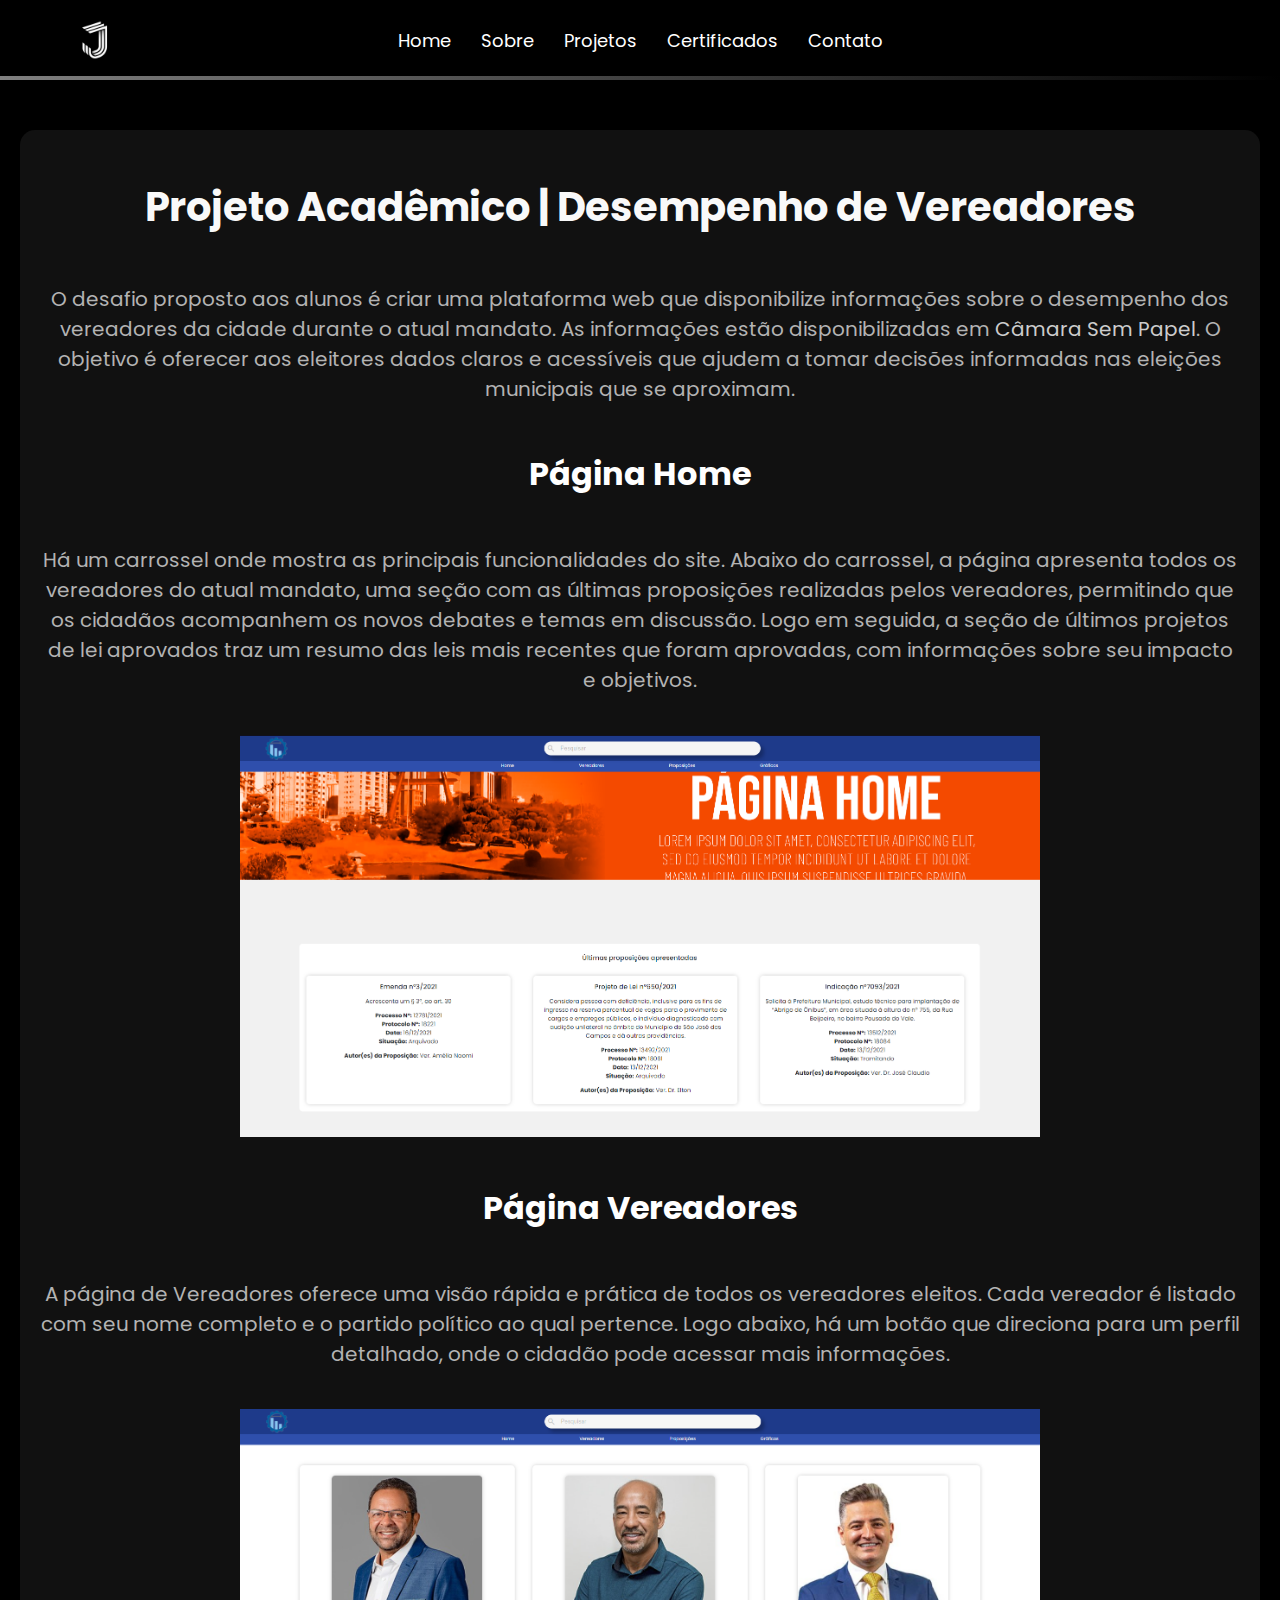
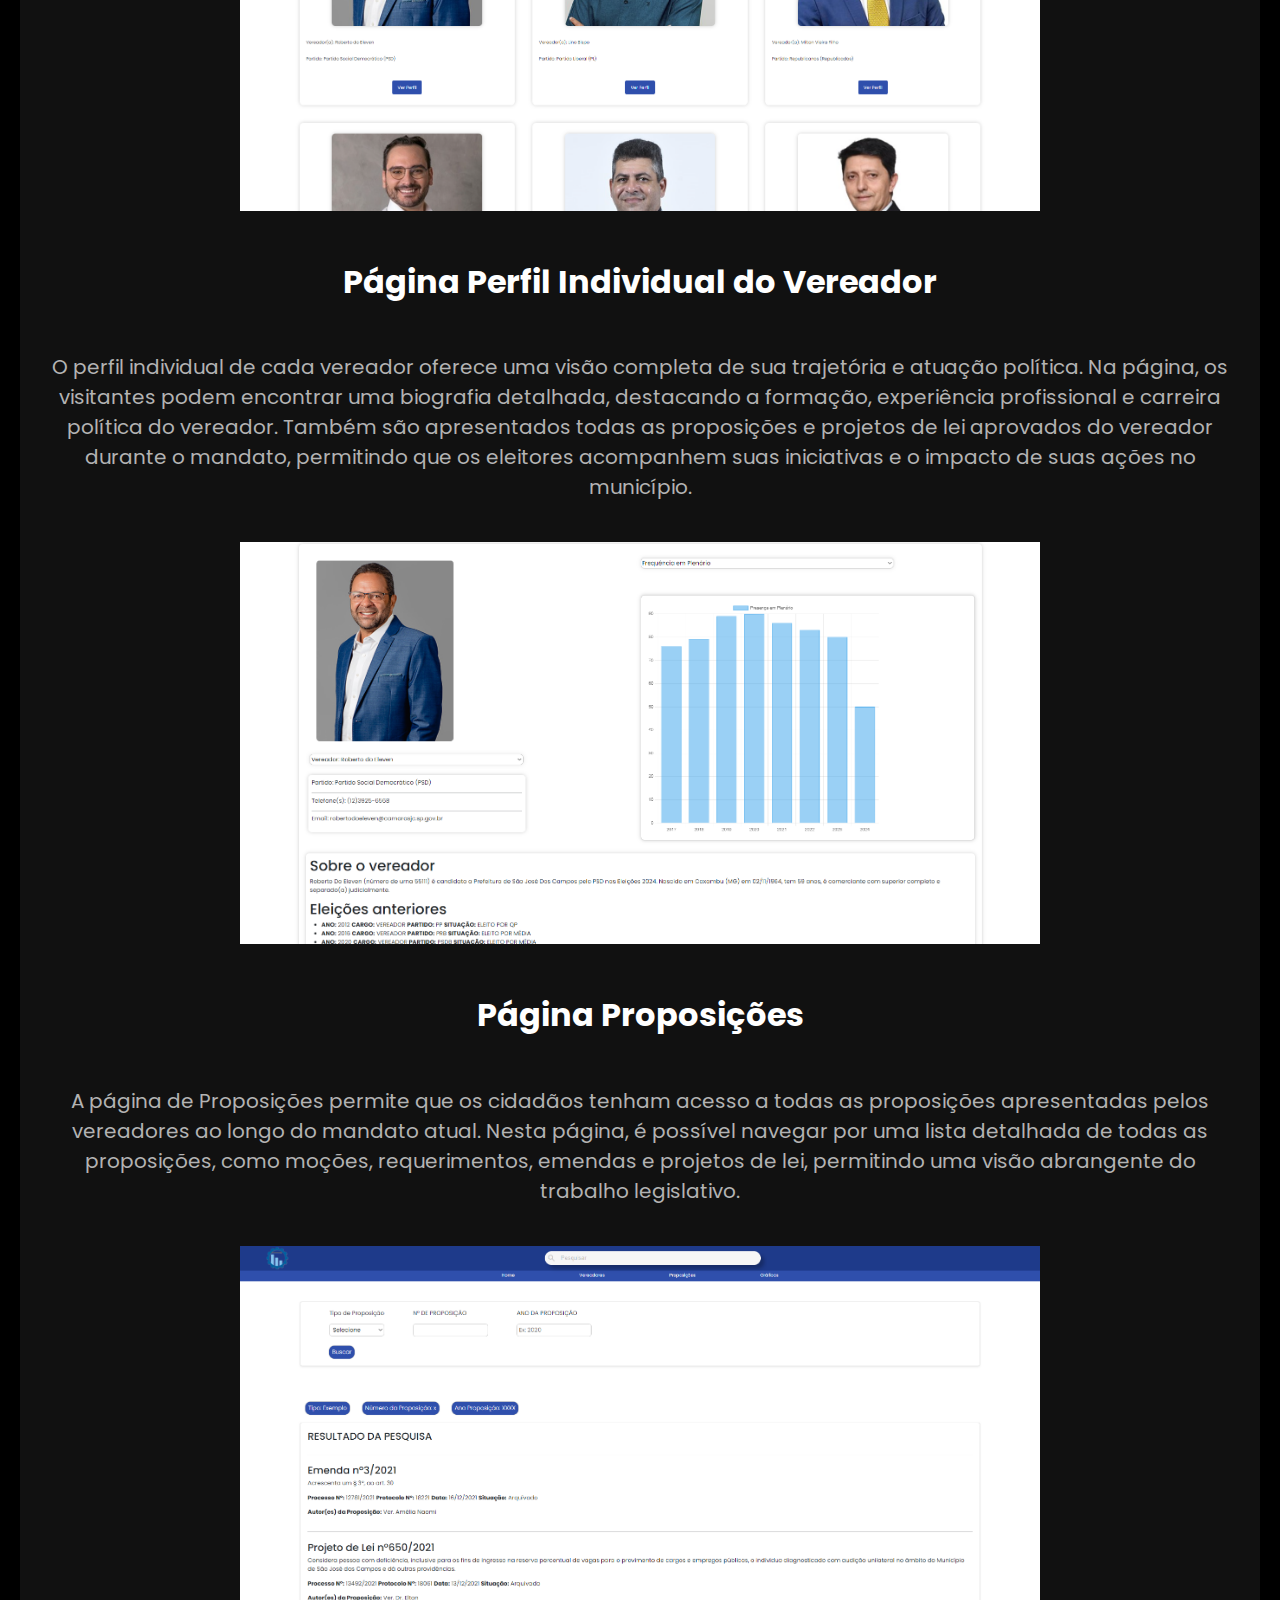
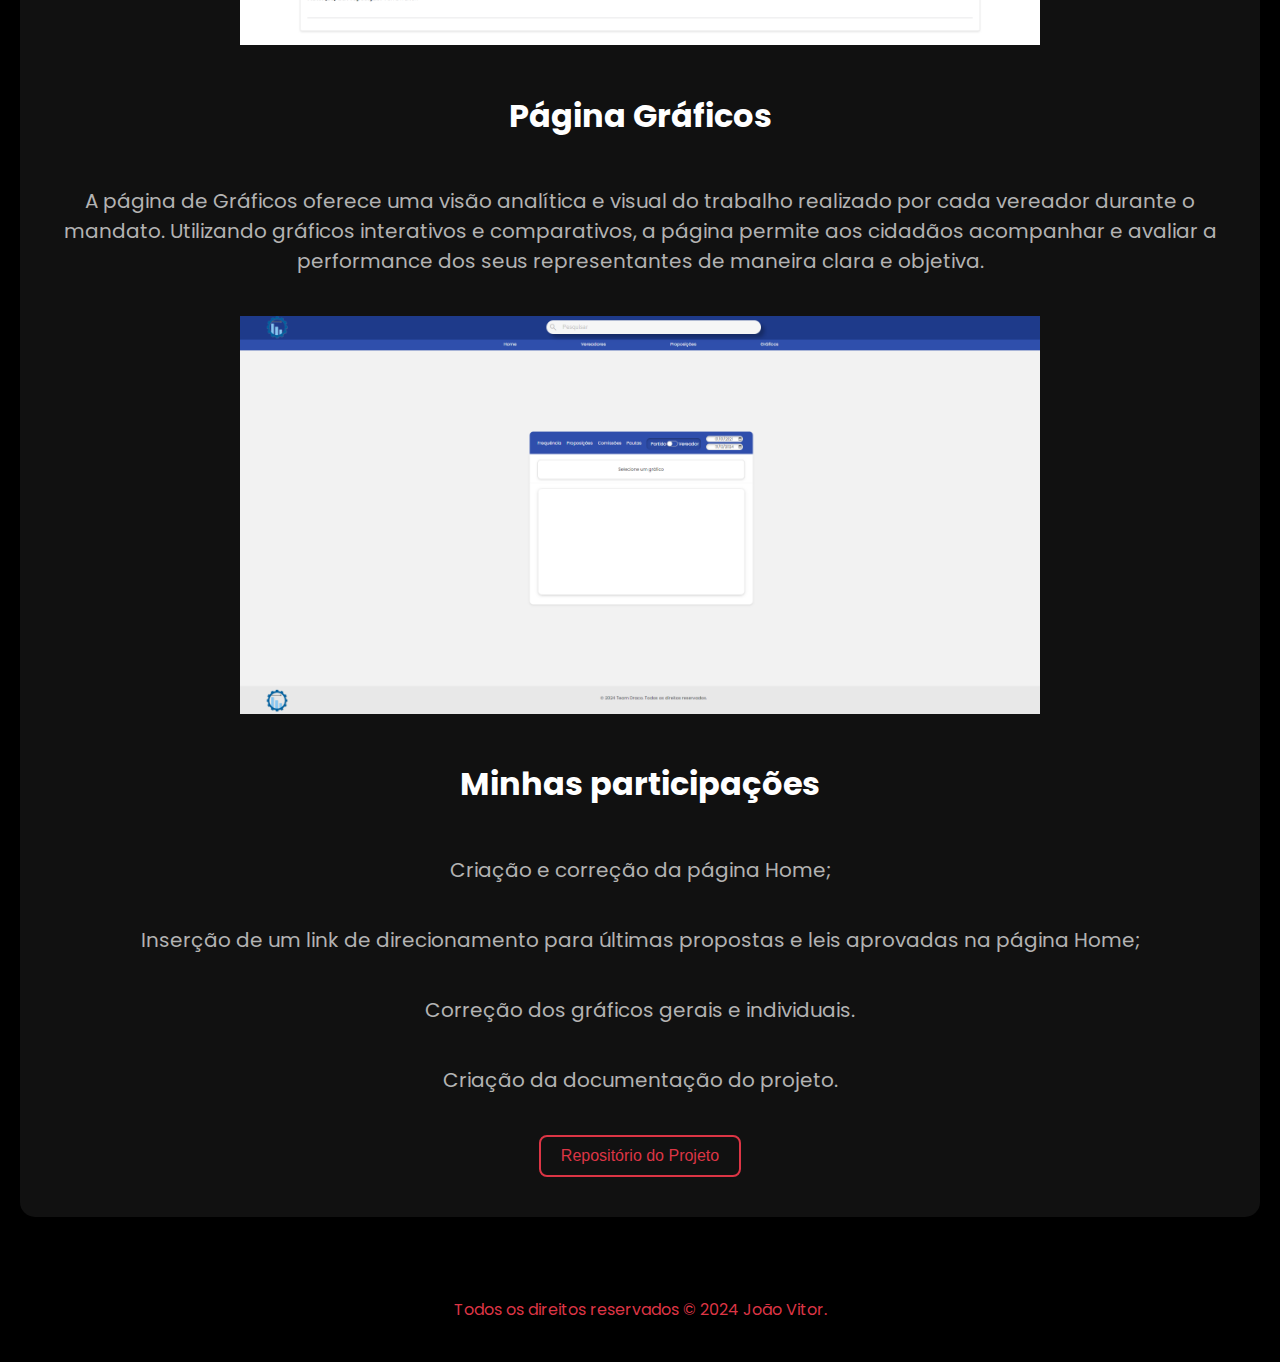
<file: meu-portfolio/portfolio1.0/docs/API.html>
<!DOCTYPE html>
<html lang="pt-BR">
<head>
    <meta charset="UTF-8">
    <meta name="viewport" content="width=device-width, initial-scale=1.0">
    <title>API - FATEC</title>
    <link rel="stylesheet" href="statics/css/api.css">
    <link rel="icon" type="image/png" sizes="32x32" href="./statics/images/favicon-16x16.png">
    <link href="https://fonts.googleapis.com/css2?family=Poppins:wght@400;500;600;700&display=swap" rel="stylesheet">
</head>
<body>
    <header>
        <section class="logo">
            <a href="index.html#home"><img src="statics/images/LOGO.png" alt="LOGO"></a>
        </section>
        <nav>
            <ul>
                <li><a href="index.html#home">Home</a></li>
                <li><a href="index.html#sobre">Sobre</a></li>
                <li><a href="index.html#projetos">Projetos</a></li>
                <li><a href="index.html#certificados">Certificados</a></li>
                <li><a href="index.html#contato">Contato</a></li>
            </ul>
        </nav>
    </header>
    
    <main>
        <section class="topo">
            <article class="box">
                <h1>Projeto Acadêmico | Desempenho de Vereadores</h1>
                <p>O desafio proposto aos alunos é criar uma plataforma web que disponibilize informações sobre o desempenho dos vereadores da cidade durante o atual mandato. As informações estão disponibilizadas em <a href="https://camarasempapel.camarasjc.sp.gov.br/" target="_blank">Câmara Sem Papel</a>. O objetivo é oferecer aos eleitores dados claros e acessíveis que ajudem a tomar decisões informadas nas eleições municipais que se aproximam.</p>

                <h2>Página Home</h2>
                <p>Há um carrossel onde mostra as principais funcionalidades do site. Abaixo do carrossel, a página apresenta todos os vereadores do atual mandato, uma seção com as últimas proposições realizadas pelos vereadores, permitindo que os cidadãos acompanhem os novos debates e temas em discussão. Logo em seguida, a seção de últimos projetos de lei aprovados traz um resumo das leis mais recentes que foram aprovadas, com informações sobre seu impacto e objetivos.</p>
                <img src="statics/images/Pagina Home.png" alt="">

                <h2>Página Vereadores</h2>
                <p>A página de Vereadores oferece uma visão rápida e prática de todos os vereadores eleitos. Cada vereador é listado com seu nome completo e o partido político ao qual pertence. Logo abaixo, há um botão que direciona para um perfil detalhado, onde o cidadão pode acessar mais informações.</p>
                <img src="statics/images/Pagina Vereadores.png" alt="">                           

                <h2>Página Perfil Individual do Vereador</h2>
                <p>O perfil individual de cada vereador oferece uma visão completa de sua trajetória e atuação política. Na página, os visitantes podem encontrar uma biografia detalhada, destacando a formação, experiência profissional e carreira política do vereador. Também são apresentados todas as proposições e projetos de lei aprovados do vereador durante o mandato, permitindo que os eleitores acompanhem suas iniciativas e o impacto de suas ações no município.</p>
                <img src="statics/images/Perfil (1).png" alt="">

                <h2>Página Proposições</h2>
                <p>A página de Proposições permite que os cidadãos tenham acesso a todas as proposições apresentadas pelos vereadores ao longo do mandato atual. Nesta página, é possível navegar por uma lista detalhada de todas as proposições, como moções, requerimentos, emendas e projetos de lei, permitindo uma visão abrangente do trabalho legislativo.</p>
                <img src="statics/images/Proposições.png" alt="">

                <h2>Página Gráficos</h2>
                <p>A página de Gráficos oferece uma visão analítica e visual do trabalho realizado por cada vereador durante o mandato. Utilizando gráficos interativos e comparativos, a página permite aos cidadãos acompanhar e avaliar a performance dos seus representantes de maneira clara e objetiva.</p>
                <img src="statics/images/Gráficos.png" alt="">

                <h2>Minhas participações</h2>
                <p>Criação e correção da página Home;</p>
                <p>Inserção de um link de direcionamento para últimas propostas e leis aprovadas na página Home;</p>
                <p>Correção dos gráficos gerais e individuais.</p>
                <p>Criação da documentação do projeto.</p>

                <a href="https://github.com/Draco-Imperium/API_FATEC1" target="_blank"><button class="custom-button">Repositório do Projeto</button></a>
            </article>
        </section>

        <footer>
            Todos os direitos reservados © 2024 João Vitor.
        </footer>
    </main>
</body>
</html>
</file>
<file: meu-portfolio/portfolio1.0/docs/statics/css/api.css>
body {
  margin: 0;
  padding: 0;
  font-family: 'Poppins', sans-serif;
  background-color: #000000;
  display: flex;
  flex-direction: column;
  justify-content: space-between;
  min-height: 100vh;
  padding-top: 50px;
}

header {
  background-color: #000000;
  color: white;
  display: flex;
  align-items: center;
  justify-content: space-between;
  padding: 10px 20px;
  height: 80px;
  box-sizing: border-box;
  position: fixed;
  top: 0;
  left: 0;
  right: 0;
  z-index: 1000;
}

header::after {
  content: "";
  position: absolute;
  bottom: 0;
  left: 0;
  right: 0;
  height: 4px;
  background: linear-gradient(to right, #808080, #000000);
}

.logo {
  position: absolute;
  left: 20px;
  width: 150px;
  height: 100%;
}

.logo img {
  width: 100%;
  height: 100%;
  object-fit: contain;
}

nav {
  font-size: 18px;
  display: flex;
  justify-content: center;
  flex-grow: 1;
}

nav ul {
  list-style: none;
  margin: 0;
  padding: 0;
  display: flex;
}

nav ul li {
  margin: 0 15px;
}

nav ul li a {
  color: white;
  text-decoration: none;
  transition: color 0.3s;
}

nav ul li a:hover {
  color: #dc3545;
}

main {
  padding: 80px 20px 20px;
}

.topo {
  display: grid;
  grid-template-columns: repeat(1, 1fr);
  grid-template-rows: repeat(4, auto);
  gap: 20px;
}

.topo .box {
  display: flex;
  flex-direction: column;
  align-items: center;
  text-align: center;
  border-radius: 15px;
  background-color: #111111;
  padding: 20px;
  box-sizing: border-box;
  overflow: hidden;
}

.topo .box img {
  width: 100%;
  max-width: 800px;
  height: auto;
  display: block;
  margin: 20px auto;
}

.topo .box p {
  margin: 20px 0;
}

.topo .box .custom-button {
  background-color: transparent;
  color: #dc3545;
  border: 2px solid #dc3545;
  border-radius: 8px;
  padding: 10px 20px;
  font-size: 1em;
  cursor: pointer;
  transition: background-color 0.3s, color 0.3s;
  margin: 20px 15px;
}

.topo .box .custom-button:hover {
  background-color: #dc3545;
  color: white;
}

h1 {
  font-size: 2.5em;
  color: #f9f9f9;
}

h2 {
  font-size: 2em;
  color: #ffffff;
}

h3 {
  font-size: 1.5em;
  color: white;
}

p {
  font-size: 20px;
  color: rgb(179, 179, 179);
}

footer {
  text-align: center;
  padding: 20px 0;
  background-color: rgba(255, 255, 255, 0.0);
  color: #dc3545 !important;
  position: relative;
  bottom: 0;
  width: 100%;
}

a {
  color: #ccc;
  text-decoration: none;
  transition: color 0.3s;
}

a:hover {
  color: #dc3545;
}
</file>
